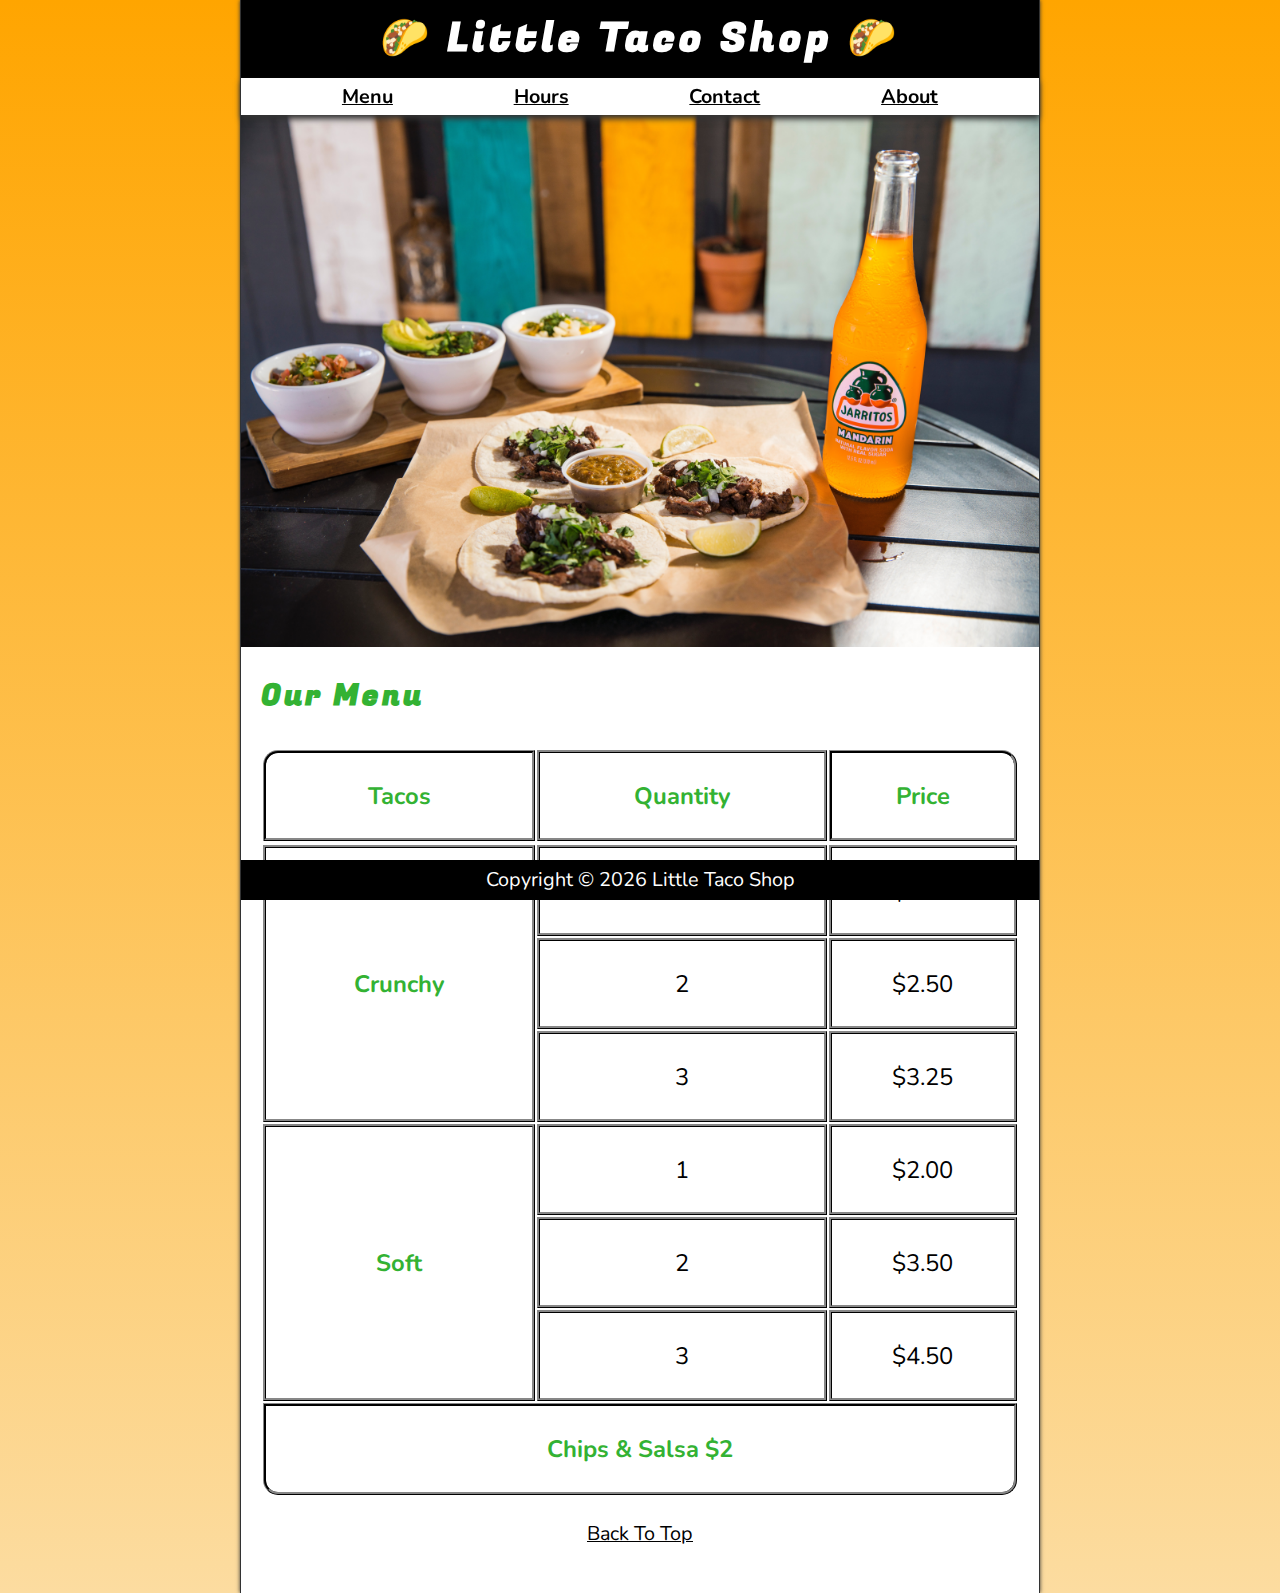
<file: index.html>
<!DOCTYPE html>
<html lang="en">
  <head>
    <meta charset="UTF-8" />
    <meta name="viewport" content="width=device-width, initial-scale=1.0" />
    <meta name="author" content="Ahmed" />
    <meta
      name="description"
      content="The Litlle Taco Shop - Officiel Website"
    />
    <meta http-equiv="X-UA-Compatible" content="IE=edge" />
    <link rel="stylesheet" href="css/style.css" />
    <link rel="shortcut icon" href="favicon.ico" type="image/x-icon" />
    <title>The Little Taco Shop</title>
  </head>
  <body>
    <header class="header">
      <h1 class="header__h1">🌮 Little Taco Shop 🌮</h1>
      <nav class="header__nav">
        <ul class="header__ul">
          <li><a href="./#menu">Menu</a></li>
          <li><a href="hours.html">Hours</a></li>
          <li><a href="contact.html">Contact</a></li>
          <li><a href="about.html">About</a></li>
        </ul>
      </nav>
    </header>
    <section class="hero">
      <h2 class="hero__h2">Bienvenidos!</h2>
      <figure>
        <img
          src="img/tacos_and_drink_1000x667.png"
          alt="Tacos and A Drink"
          width="1000"
          height="667"
          title="We love tacos"
        />
        <figcaption class="offscreen">Tacos and A Drink</figcaption>
      </figure>
    </section>
    <main>
      <article id="menu">
        <h2 class="highlight">Our Menu</h2>
        <table class="menu__container">
          <caption class="offscreen">
            Our Tacos
          </caption>
          <thead>
            <tr>
              <th>Tacos</th>
              <th scope="col">Quantity</th>
              <th scope="col">Price</th>
            </tr>
          </thead>
          <tbody>
            <tr>
              <th scope="row" rowspan="3">Crunchy</th>
              <td>1</td>
              <td>$1.50</td>
            </tr>
            <tr>
              <td>2</td>
              <td>$2.50</td>
            </tr>
            <tr>
              <td>3</td>
              <td>$3.25</td>
            </tr>
            <tr>
              <th scope="row" rowspan="3">Soft</th>
              <td>1</td>
              <td>$2.00</td>
            </tr>
            <tr>
              <td>2</td>
              <td>$3.50</td>
            </tr>
            <tr>
              <td>3</td>
              <td>$4.50</td>
            </tr>
          </tbody>
          <tfoot>
            <tr>
              <td colspan="3">Chips &amp; Salsa $2</td>
            </tr>
          </tfoot>
        </table>
      </article>
      <p class="center">
        <a href="#">Back To Top</a>
      </p>
    </main>
    <footer class="footer">
      <p>
        <span class="nowrap"
          >Copyright &copy;
          <script>
            const currentYear = new Date().getFullYear();
            document.write(
              `<time datetime="${currentYear}">${currentYear}</time>`
            );
          </script>
        </span>
        <span>Little Taco Shop</span>
      </p>
    </footer>
  </body>
</html>
</file>
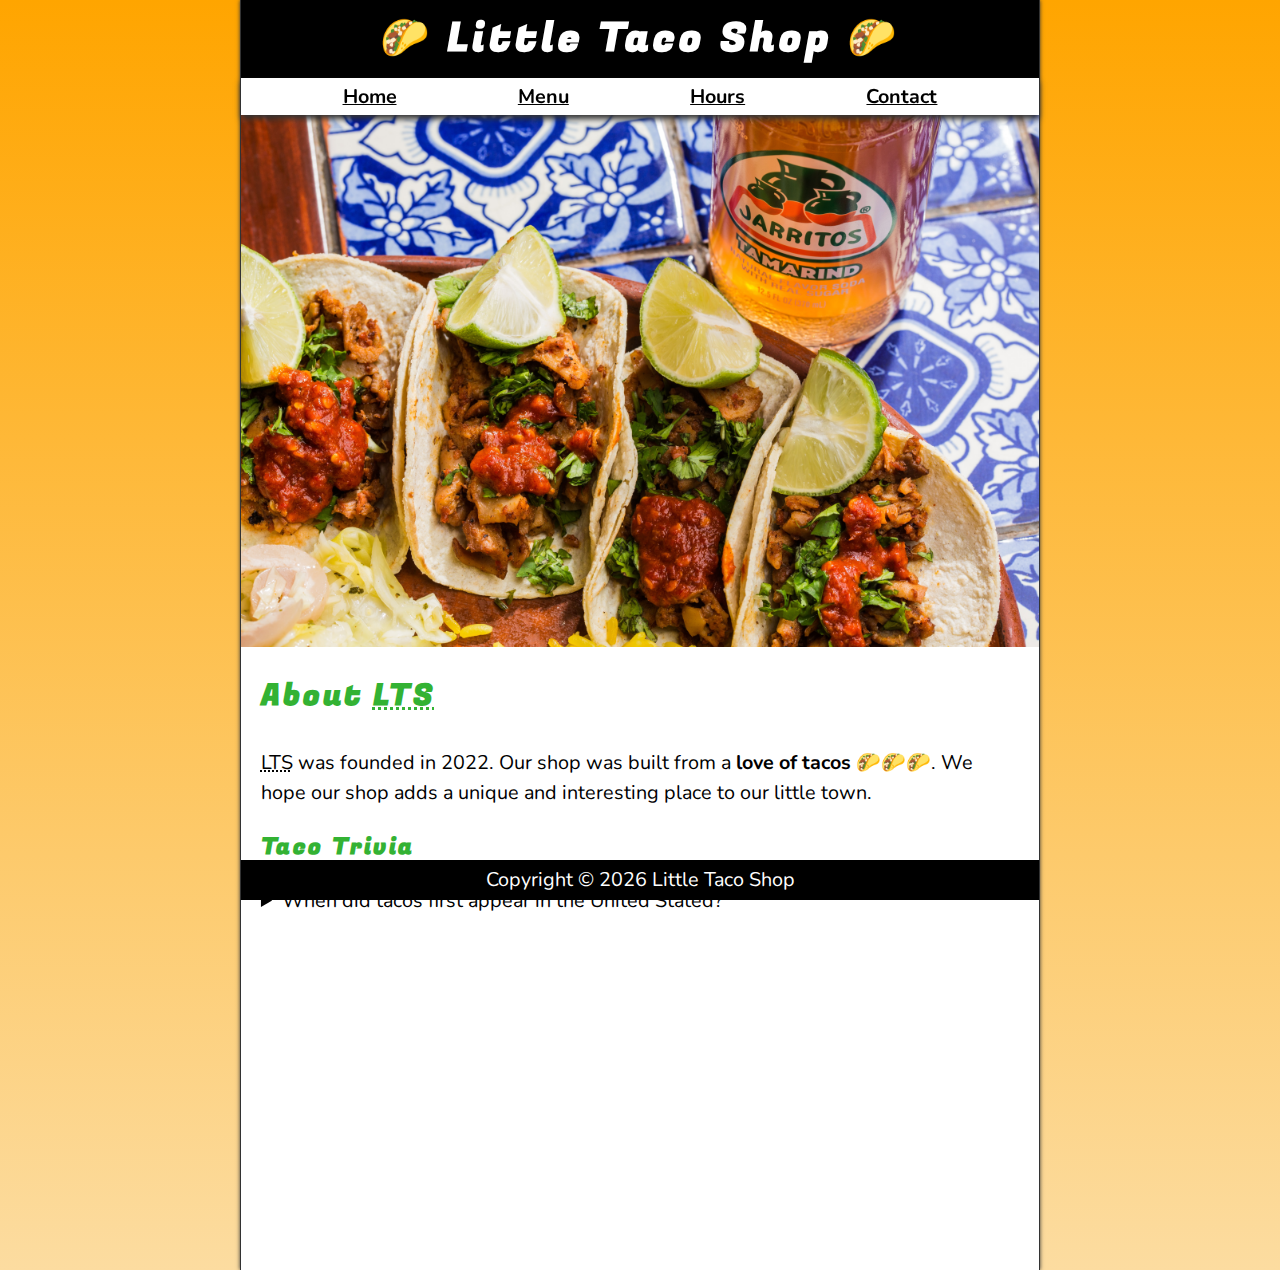
<file: about.html>
<!DOCTYPE html>
<html lang="en">
  <head>
    <meta charset="UTF-8" />
    <meta name="viewport" content="width=device-width, initial-scale=1.0" />
    <meta name="author" content="Ahmed" />
    <meta name="description" content="Litlle Taco Shop - About Us" />
    <meta http-equiv="X-UA-Compatible" content="IE=edge" />
    <link rel="stylesheet" href="css/style.css" />
    <link rel="shortcut icon" href="favicon.ico" type="image/x-icon" />
    <title>LTS - About</title>
  </head>
  <body>
    <header class="header">
      <h1 class="header__h1">🌮 Little Taco Shop 🌮</h1>
      <nav class="header__nav">
        <ul class="header__ul">
          <li><a href="./">Home</a></li>
          <li><a href="./#menu">Menu</a></li>
          <li><a href="hours.html">Hours</a></li>
          <li><a href="contact.html">Contact</a></li>
        </ul>
      </nav>
    </header>
    <section aria-label="Hero-section">
      <figure>
        <img
          src="img/tacos_delicioso_1000x667.png"
          alt="Tacos Delicioso"
          width="1000"
          height="667"
          title="Tacos Delicioso"
        />
        <figcaption class="offscreen">Try these Delicioso Tacos</figcaption>
      </figure>
    </section>
    <main>
      <article id="about">
        <h2 class="highlight">
          About <abbr title="The Little Taco Shop">LTS</abbr>
        </h2>
        <p>
          <abbr title="The Little Taco Shop">LTS</abbr> was founded in
          <time datetime="2022">2022</time>. Our shop was built from a
          <strong>love of tacos</strong> 🌮🌮🌮. We hope our shop adds a unique
          and interesting place to our little town.
        </p>
        <aside class="margin">
          <h3 class="highlight">Taco Trivia</h3>
          <details>
            <summary>When did tacos first appear in the United Stated?</summary>
            <p class="trivia__answer">
              Jeffrey M. Pilcher, taco historian and professor of history at the
              University of Minnesota, says the earliest mention of tacos in the
              United States are in a newspaper from
              <time datetime="1905">1905</time>. (Source:
              <cite
                ><a
                  href="https://www.smithsonianmag.com/arts-culture/where-did-the-taco-come-from-81228162/"
                  target="_blank"
                  >Smithsonian Magazine</a
                ></cite
              >)
            </p>
          </details>
        </aside>
      </article>
    </main>
    <footer class="footer">
      <p>
        <span class="nowrap"
          >Copyright &copy;
          <script>
            const currentYear = new Date().getFullYear();
            document.write(
              `<time datetime="${currentYear}">${currentYear}</time>`
            );
          </script>
        </span>
        <span>Little Taco Shop</span>
      </p>
    </footer>
  </body>
</html>
</file>
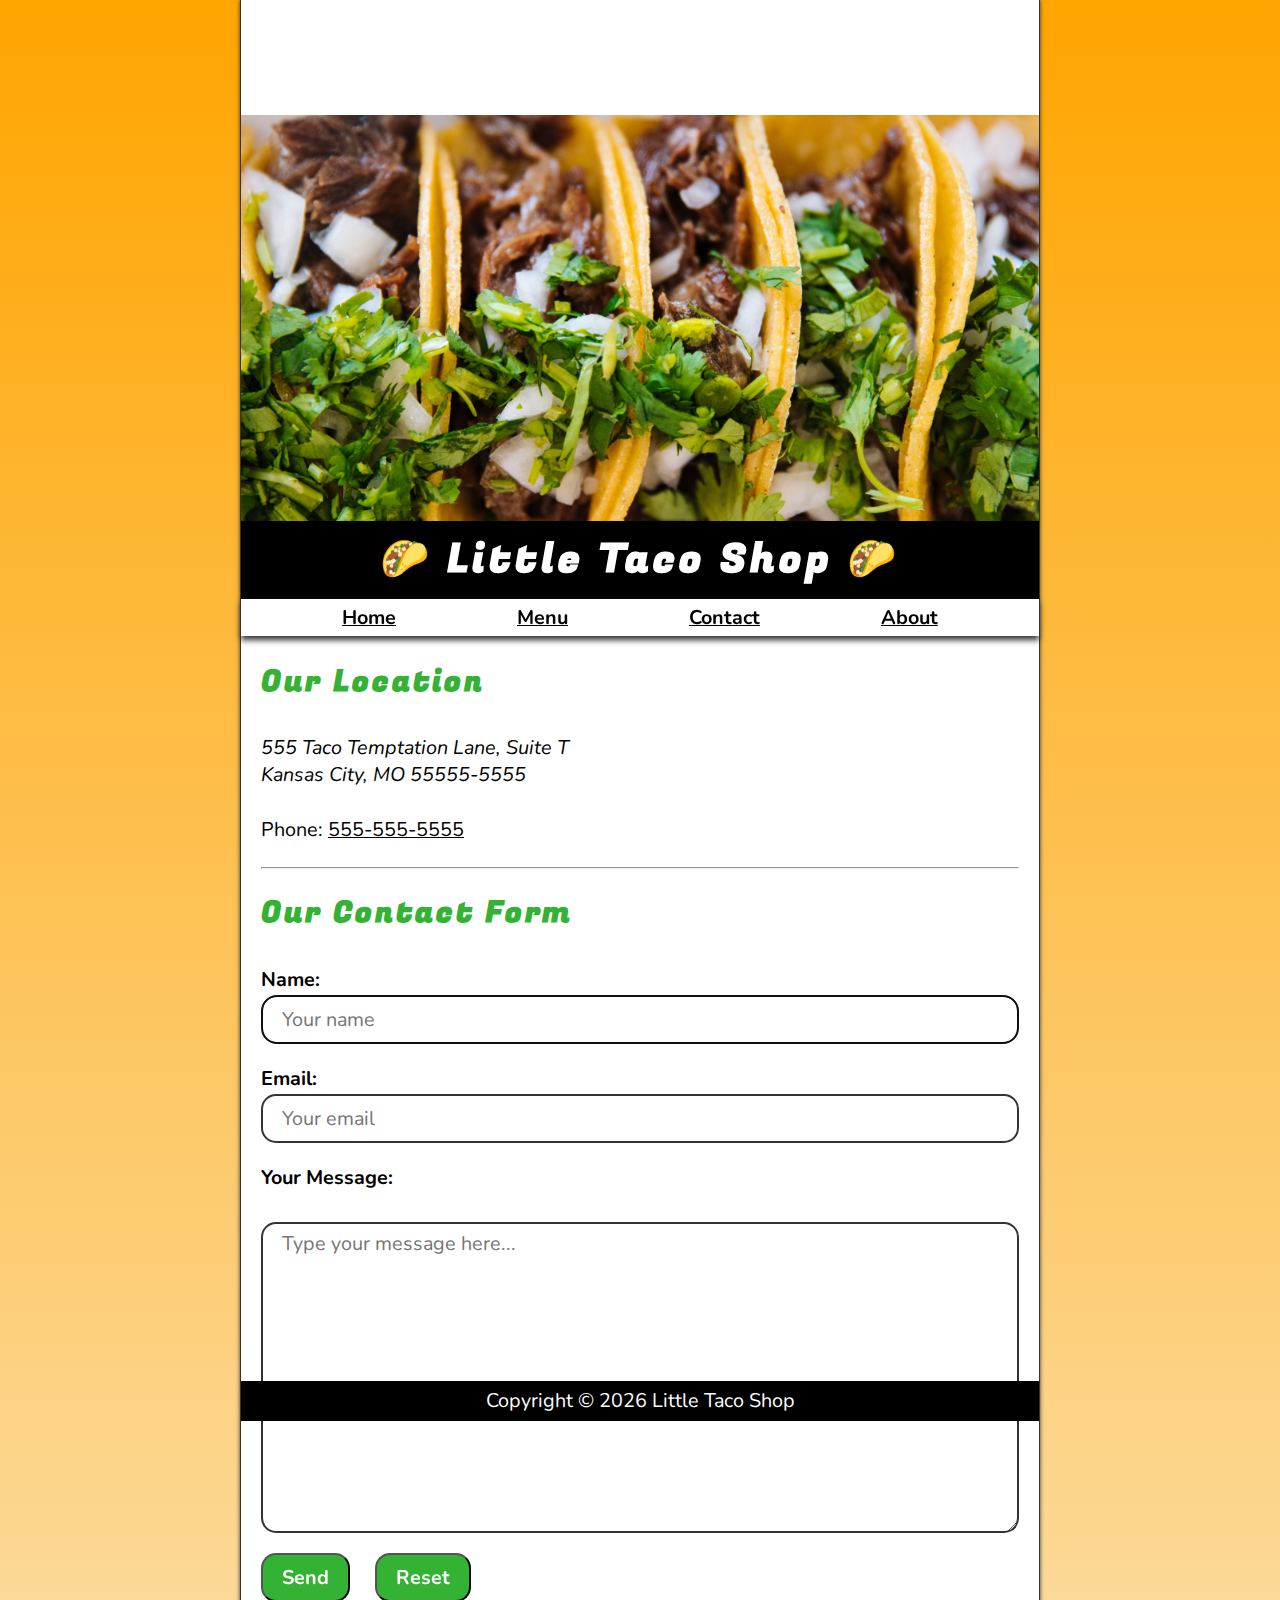
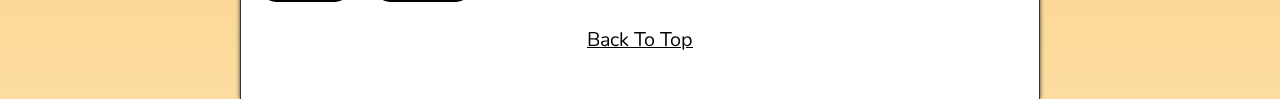
<file: contact.html>
<!DOCTYPE html>
<html lang="en">
  <head>
    <meta charset="UTF-8" />
    <meta name="viewport" content="width=device-width, initial-scale=1.0" />
    <meta name="author" content="Ahmed" />
    <meta http-equiv="X-UA-Compatible" content="IE=edge" />
    <meta name="description" content="Litlle Taco Shop - Contact Us" />
    <link rel="stylesheet" href="css/style.css" />
    <link rel="shortcut icon" href="favicon.ico" type="image/x-icon" />
    <title>LTS - Contact Us</title>
  </head>
  <body>
    <header class="header">
      <h1 class="header__h1">🌮 Little Taco Shop 🌮</h1>
      <nav class="header__nav">
        <ul class="header__ul">
          <li><a href="./">Home</a></li>
          <li><a href="./#menu">Menu</a></li>
          <li><a href="contact.html">Contact</a></li>
          <li><a href="about.html">About</a></li>
        </ul>
      </nav>
    </header>
    <section aria-label="Hero">
      <figure>
        <img
          src="img/tacos_close_up_1000x649.png"
          alt="Little Taco Shop Tacos"
          width="1000"
          height="667"
          title="Tacos ready to eat!"
        />
        <figcaption class="offscreen">Little Taco Shop Tacos</figcaption>
      </figure>
    </section>
    <main>
      <article>
        <h2 class="highlight">Our Location</h2>
        <address>
          555 Taco Temptation Lane, Suite T <br />
          Kansas City, MO 55555-5555
        </address>
        <br />
        <p>Phone: <a href="tel:555-555-5555">555-555-5555</a></p>
      </article>
      <hr />
      <article>
        <h2 class="highlight">Our Contact Form</h2>
        <form class="contact" action="./" method="post">
          <fieldset class="contact__fieldset">
            <legend class="offscreen">Send Us A Message</legend>
            <p>
              <label for="name">Name:</label>
              <input
                type="text"
                name="name"
                id="name"
                placeholder="Your name"
                autofocus
                required
              />
            </p>
            <p>
              <label for="email">Email:</label>
              <input
                type="email"
                name="email"
                id="email"
                placeholder="Your email"
                required
              />
            </p>
            <p>
              <label for="message">Your Message:</label>
              <br />
              <textarea
                name="message"
                id="message"
                cols="30"
                rows="10"
                placeholder="Type your message here..."
                required
              ></textarea>
            </p>
          </fieldset>
          <button type="submit">Send</button>
          <button type="reset">Reset</button>
        </form>
      </article>
      <p class="center">
        <a href="#">Back To Top</a>
      </p>
    </main>
    <footer class="footer">
      <p>
        <span class="nowrap"
          >Copyright &copy;
          <script>
            const currentYear = new Date().getFullYear();
            document.write(
              `<time datetime="${currentYear}">${currentYear}</time>`
            );
          </script>
        </span>
        <span>Little Taco Shop</span>
      </p>
    </footer>
  </body>
</html>
</file>
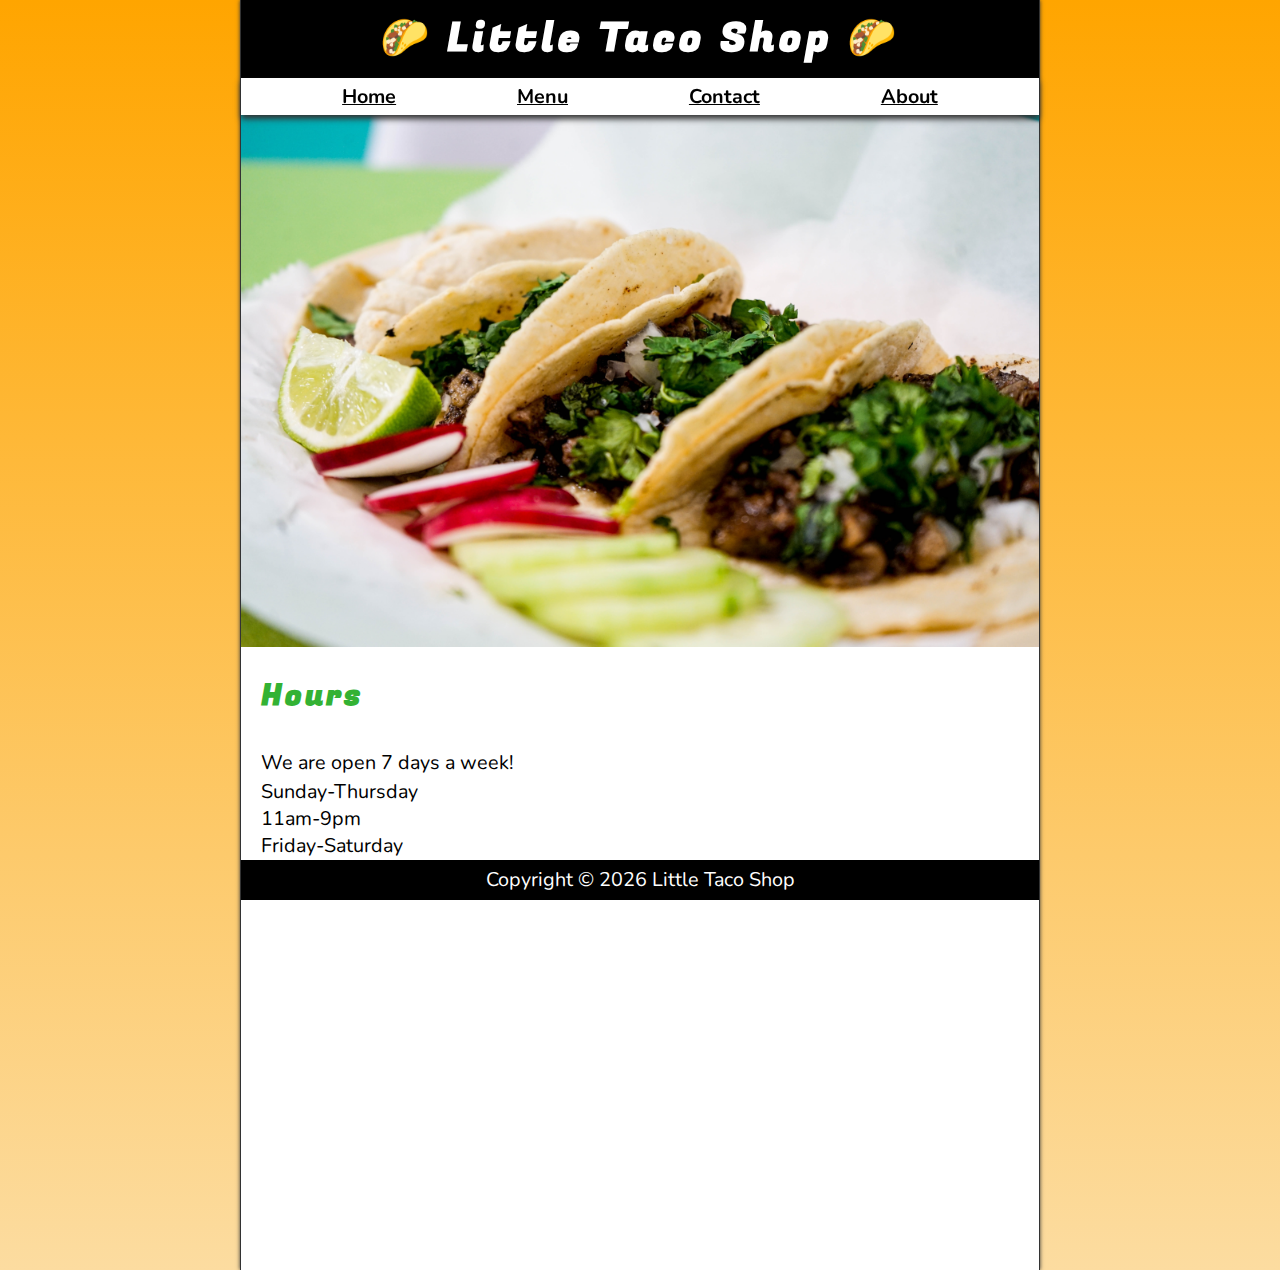
<file: hours.html>
<!DOCTYPE html>
<html lang="en">
  <head>
    <meta charset="UTF-8" />
    <meta name="viewport" content="width=device-width, initial-scale=1.0" />
    <meta name="author" content="Ahmed" />
    <meta name="description" content="Litlle Taco Shop - Store Hours" />
    <meta http-equiv="X-UA-Compatible" content="IE=edge" />
    <link rel="stylesheet" href="css/style.css" />
    <link rel="shortcut icon" href="favicon.ico" type="image/x-icon" />
    <title>LTS - Store Hours</title>
  </head>
  <body>
    <header class="header">
      <h1 class="header__h1">🌮 Little Taco Shop 🌮</h1>
      <nav class="header__nav">
        <ul class="header__ul">
          <li><a href="./">Home</a></li>
          <li><a href="./#menu">Menu</a></li>
          <li><a href="contact.html">Contact</a></li>
          <li><a href="about.html">About</a></li>
        </ul>
      </nav>
    </header>
    <section aria-label="Hero">
      <figure>
        <img
          src="img/tacos_tray_1000x667.png"
          alt="A Tray of Tasty Tacos"
          width="1000"
          height="667"
          title="We love trays of tacos!"
        />
        <figcaption class="offscreen">A Tray of Tasty Tacos</figcaption>
      </figure>
    </section>
    <main>
      <article>
        <h2 class="highlight">Hours</h2>
        <p>We are open <time datetime="P7D">7 days</time> a week!</p>
        <dl>
          <dt><time datetime="P5D">Sunday-Thursday</time></dt>
          <dd><time datetime="PT10H">11am-9pm</time></dd>
          <dt><time datetime="P2D">Friday-Saturday</time></dt>
          <dd><time datetime="PT12H">11am-11pm</time></dd>
        </dl>
      </article>
    </main>
    <footer class="footer">
      <p>
        <span class="nowrap"
          >Copyright &copy;
          <script>
            const currentYear = new Date().getFullYear();
            document.write(
              `<time datetime="${currentYear}">${currentYear}</time>`
            );
          </script>
        </span>
        <span>Little Taco Shop</span>
      </p>
    </footer>
  </body>
</html>
</file>
<file: css/style.css>
@import url("https://fonts.googleapis.com/css2?family=Fugaz+One&family=Nunito&display=swap");

/* || RESET */
*,
*::before,
*::after {
  margin: 0;
  padding: 0;
  box-sizing: border-box;
}

img {
  display: block;
  max-width: 100%;
  height: auto;
}

/* || VARIABLES */

:root {
  /* FONTS */
  --FF: "Nunito", sans-serif;
  --FF-HEADINGS: "Fugaz One", cursive;
  --FS: clamp(1rem, 2.2vh, 1.5rem);

  /* COLORS */
  --BGCOLOR-FADE: rgb(252, 220, 160);
  --BGCOLOR: orange;
  --BGIMAGE: linear-gradient(to bottom, var(--BGCOLOR), var(--BGCOLOR-FADE));
  --BODY-BGCOLOR: #fff;
  --BORDER-COLOR: #333;
  --BUTTON-COLOR: #fff;
  --FONT-COLOR: #000;
  --HEADER-BGCOLOR: #000;
  --HEADER-COLOR: #fff;
  --HERO-BGCOLOR: rgba(51, 178, 51, 0.75);
  --HERO-COLOR: #fff;
  --HIGHLIGHT-COLOR: rgb(51, 178, 51);
  --LINK-ACTIVE: orange;
  --LINK-COLOR: #000;
  --LINK-HOVER: hsla(0, 0%, 0%, 0.6);
  --NAV-BGCOLOR: #fff;

  /* BORDERS */
  --BORDERS: 1px solid var(--BORDER-COLOR);
  --BORDER-RADIUS: 15px;

  /* STANDARD PADDING */
  --PADDING-TB: 0.25em;
  --PADDING-SIDE: 2.5%;

  /* STANDARD MARGIN */
  --MARGIN: clamp(1em, 2.5vh, 1.5em) 0;
}

@media (prefers-color-scheme: dark) {
  :root {
    --BGCOLOR-FADE: gray;
    --BGCOLOR: #000;
    --BODY-BGCOLOR: #333;
    --BORDER-COLOR: whitesmoke;
    --BUTTON-COLOR: #000;
    --FONT-COLOR: whitesmoke;
    --HEADER-COLOR: whitesmoke;
    --HERO-COLOR: #333;
    --HIGHLIGHT-COLOR: whitesmoke;
    --LINK-ACTIVE: rgb(252, 200, 103);
    --LINK-COLOR: whitesmoke;
    --LINK-HOVER: orange;
    --NAV-BGCOLOR: rgb(20, 20, 20);
  }
}

/* || UTILITY CLASSES */
.offscreen {
  position: absolute;
  left: -200vw;
}

.highlight {
  color: var(--HIGHLIGHT-COLOR);
}

.nowrap {
  white-space: nowrap;
}

.center {
  text-align: center;
}

.margin {
  margin: var(--MARGIN);
}

/* || GENERAL STYLES */

html {
  background-color: var(--BGCOLOR);
  background-image: var(--BGIMAGE);
  font-family: var(--FF);
  font-size: var(--FS);
  scroll-behavior: smooth;
}

body {
  background-color: var(--BODY-BGCOLOR);
  border-inline: var(--BORDERS);
  box-shadow: 0 0 4px var(--BORDER-COLOR);
  color: var(--FONT-COLOR);
  margin-inline: auto;
  max-width: 800px;
}

main {
  padding: var(--PADDING-TB) var(--PADDING-SIDE);
  min-height: calc(100vh - 16rem);
}

article {
  scroll-margin-top: 0.5rem;
  margin: var(--MARGIN);
}

h1,
h2,
h3 {
  font-family: var(--FF-HEADINGS);
  letter-spacing: 0.1em;
}

h2,
h3 {
  margin-bottom: 1em;
}

a:any-link {
  color: var(--LINK-COLOR);
}

a:hover,
a:focus {
  color: var(--LINK-HOVER);
}

a:active {
  color: var(--LINK-ACTIVE);
}

p {
  line-height: 1.5;
}

input,
label,
textarea,
button {
  font: inherit;
}

/* || HEADER */
.header {
  position: sticky;
  top: 0;
  z-index: 1;
}

.header__h1 {
  background-color: var(--HEADER-BGCOLOR);
  color: var(--HEADER-COLOR);
  padding: var(--PADDING-TB) var(--PADDING-SIDE);
  text-align: center;
}

.header__nav {
  background-color: var(--NAV-BGCOLOR);
  box-shadow: 0 4px 6px var(--BORDER-COLOR);
  font-weight: bolder;
  padding-block: var(--PADDING-TB);
}

.header__ul {
  align-items: center;
  display: flex;
  flex-wrap: wrap;
  gap: 1em;
  justify-content: space-evenly;
  list-style-type: none;
}

/* || HERO SECTION */
.hero {
  position: relative;
}

.hero__h2 {
  animation: showWelcome 0.5s ease-in-out 1s forwards;
  background-color: var(--HERO-BGCOLOR);
  color: var(--HERO-COLOR);
  left: 20px;
  padding: var(--PADDING-TB) var(--PADDING-SIDE);
  position: absolute;
  text-shadow: 2px 3px 6px var(--BORDER-COLOR);
  top: -100px;
}

@keyframes showWelcome {
  0% {
    top: -20px;
    transform: skew(0, -5deg) scaleY(0);
  }

  80% {
    top: 30px;
    transform: skew(10deg, -4deg) scaleY(1.2);
  }

  100% {
    top: 20px;
    transform: skew(-10deg, -5deg) scaleY(1);
  }
}

/* || FOOTER */
.footer {
  background-color: var(--HEADER-BGCOLOR);
  bottom: 0;
  color: var(--HEADER-COLOR);
  padding: var(--PADDING-TB) var(--PADDING-TB);
  position: sticky;
  text-align: center;
}

/* || TRIVIA */
.trivia,
.trivia__answer {
  margin-top: 1em;
}

/* || CONTACT */
.contact__fieldset {
  border: none;
}

.contact :is(label, input, textarea) {
  display: block;
} 

.contact :is(label, button) {
  font-weight: bolder;
}

.contact :is(input, textarea) {
  border-radius: var(--BORDER-RADIUS);
  border: 2px solid var(--BORDER-COLOR);
  margin-bottom: 1rem;
  padding: var(--PADDING-TB) var(--PADDING-SIDE);
  width: 100%;
}

.contact :is(input, button) {
  height: 2.5em;
}

.contact textarea {
  height: 20%;
}

.contact button {
  background-color: var(--HIGHLIGHT-COLOR);
  border-radius: var(--BORDER-RADIUS);
  color: var(--BUTTON-COLOR);
  padding: var(--PADDING-TB) var(--PADDING-SIDE);
  margin-right: 1em;
}

/* || MENU */
.menu__container :is(th, tfoot) {
  color: var(--HIGHLIGHT-COLOR);
}

.menu__container {
  font-size: larger;
  justify-self: center;
  text-align: center;
  width: 100%;
}

.menu__container :is(td, th) {
  border: medium ridge var(--BORDER-COLOR);
  padding: 3.5% var(--PADDING-SIDE);
}

.menu__container :is(th, tfoot) {
  font-weight: bold;
}

.menu__container thead th:first-child {
  border-top-left-radius: var(--BORDER-RADIUS);
}

.menu__container thead th:last-child {
  border-top-right-radius: var(--BORDER-RADIUS);
}

.menu__container tfoot td {
  border-bottom-left-radius: var(--BORDER-RADIUS);
  border-bottom-right-radius: var(--BORDER-RADIUS);
}
</file>
